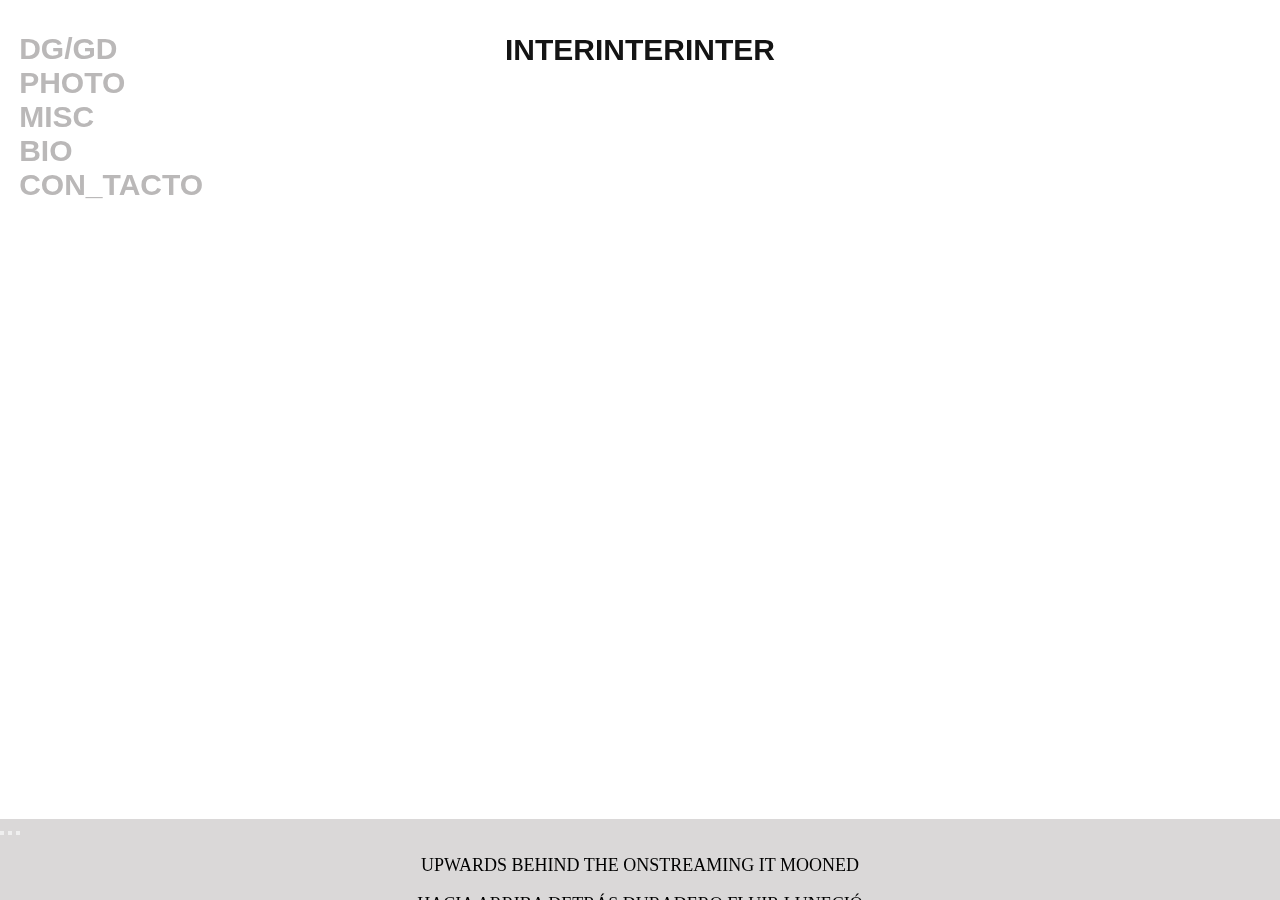
<file: index.html>
<!DOCTYPE html>
<html lang="en">
<head>
    <meta charset="UTF-8">
    <meta http-equiv="X-UA-Compatible" content="IE=edge">
    <meta name="viewport" content="width=device-width, initial-scale=1.0">
    <link rel="stylesheet" href="estilos/estilos.css">
    <link href="https://cdn.jsdelivr.net/npm/bootstrap@5.3.0/dist/css/bootstrap.min.css" rel="stylesheet" integrity="sha384-9ndCyUaIbzAi2FUVXJi0CjmCapSmO7SnpJef0486qhLnuZ2cdeRhO02iuK6FUUVM" crossorigin="anonymous">
    <title>interinterinter</title>
</head>
<body>
    <header>
        <a class="logo" href="#"> INTERINTERINTER</a>
    </header>
    <div>
        <nav>
            <ul class="menu">
                <li><a href="dg.html">DG/GD</a></li>
                <li><a href="photo.html">PHOTO</a></li>
                <li><a href="misc.html">MISC</a></li>
                <li><a href="bio.html">BIO</a></li>
                <li><a href="contacto.html">CON_TACTO</a></li>
            </ul>
        </nav>
    </div>
    
    <div id="carouselExampleIndicators" class="carousel slide">
      <div class="carousel-indicators">
        <button type="button" data-bs-target="#carouselExampleIndicators" data-bs-slide-to="0" class="active" aria-current="true" aria-label="Slide 1"></button>
        <button type="button" data-bs-target="#carouselExampleIndicators" data-bs-slide-to="1" aria-label="Slide 2"></button>
        <button type="button" data-bs-target="#carouselExampleIndicators" data-bs-slide-to="2" aria-label="Slide 3"></button>
      </div>
      <div class="carousel-inner">
        <div class="carousel-item active">
          <p class="frase-carrusel">UPWARDS BEHIND THE ONSTREAMING IT MOONED</p>
        </div>
        <div class="carousel-item">
          <p class="frase-carrusel">HACIA ARRIBA DETRÁS DURADERO FLUIR LUNECIÓ</p>
        </div>
        <div class="carousel-item">
          <p class="frase-carrusel">SURGIÓ LA LUNA SOBRE EL RÍO <i>(SE DICE)</i></p>
        </div>
      </div>
  

    <script src="https://cdn.jsdelivr.net/npm/bootstrap@5.3.0/dist/js/bootstrap.bundle.min.js" integrity="sha384-geWF76RCwLtnZ8qwWowPQNguL3RmwHVBC9FhGdlKrxdiJJigb/j/68SIy3Te4Bkz" crossorigin="anonymous"></script>
</body>
</html>
</file>
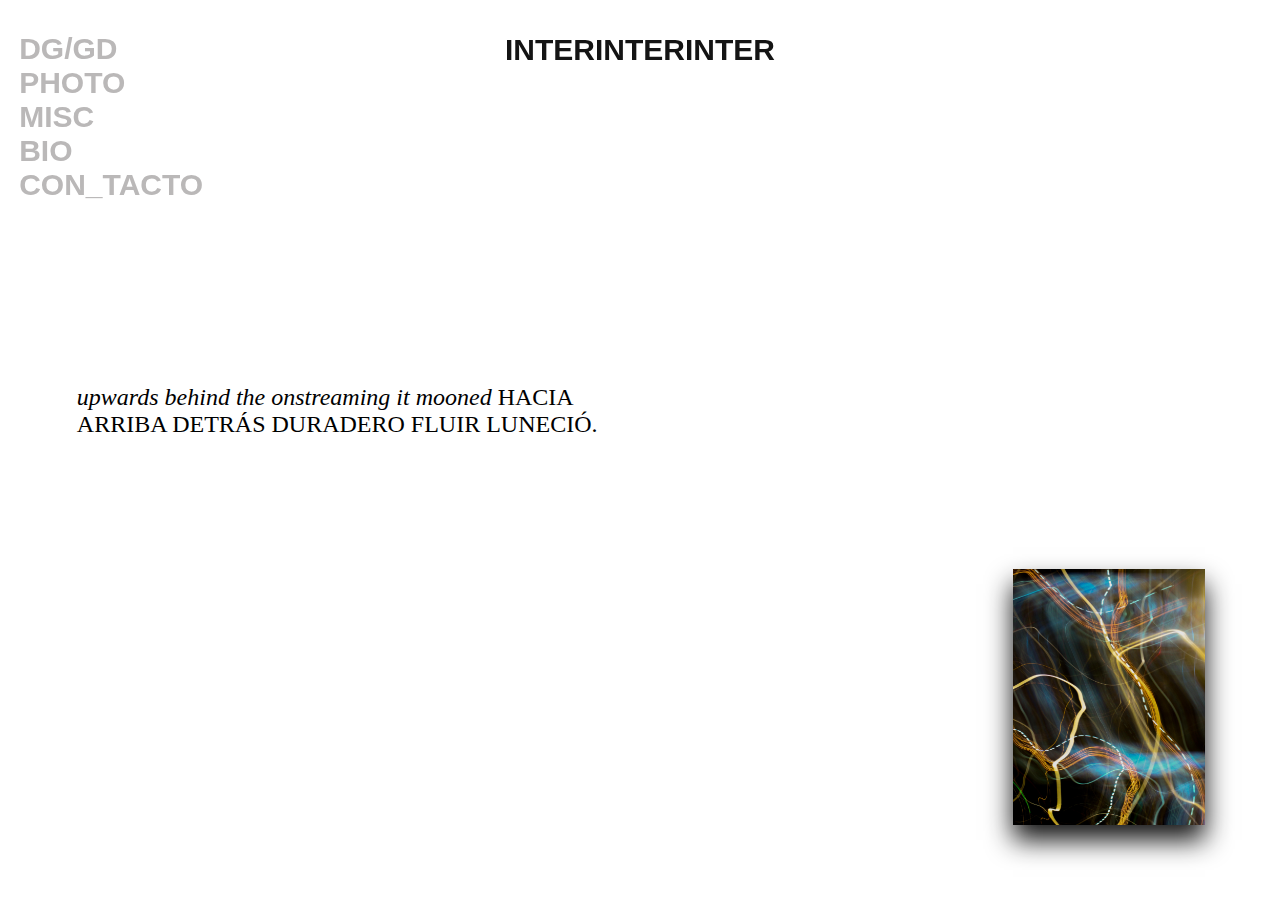
<file: misc.html>
<!DOCTYPE html>
<html lang="en">
<head>
    <meta charset="UTF-8">
    <meta http-equiv="X-UA-Compatible" content="IE=edge">
    <meta name="viewport" content="width=device-width, initial-scale=1.0">
    <title>misc</title>
    <link rel="stylesheet" href="estilos/estilos.css">
    <link href="https://cdn.jsdelivr.net/npm/bootstrap@5.3.0/dist/css/bootstrap.min.css" rel="stylesheet" integrity="sha384-9ndCyUaIbzAi2FUVXJi0CjmCapSmO7SnpJef0486qhLnuZ2cdeRhO02iuK6FUUVM" crossorigin="anonymous">
</head>
<body>
    <header>
        <a class="logo" href="index.html"> INTERINTERINTER</a>
    </header>
    <div>
        <nav>
            <ul class="menu">
                <li><a href="dg.html">DG/GD</a></li>
                <li><a href="photo.html">PHOTO</a></li>
                <li><a href="#">MISC</a></li>
                <li><a href="bio.html">BIO</a></li>
                <li><a href="contacto.html">CON_TACTO</a></li>
            </ul>
        </nav>
        <p class="text-bio-contacto"><em>upwards behind the onstreaming it mooned</em> HACIA ARRIBA DETRÁS DURADERO FLUIR LUNECIÓ.</p>
        <p class="text-bio-contacto-mobile"><em>upwards behind the onstreaming it mooned</em> HACIA ARRIBA DETRÁS DURADERO FLUIR LUNECIÓ.</p>
        <img class="img-misc" src="img/misc.jpg" alt="imagen miscelanea">
    </div>
</body>
</html>
</file>
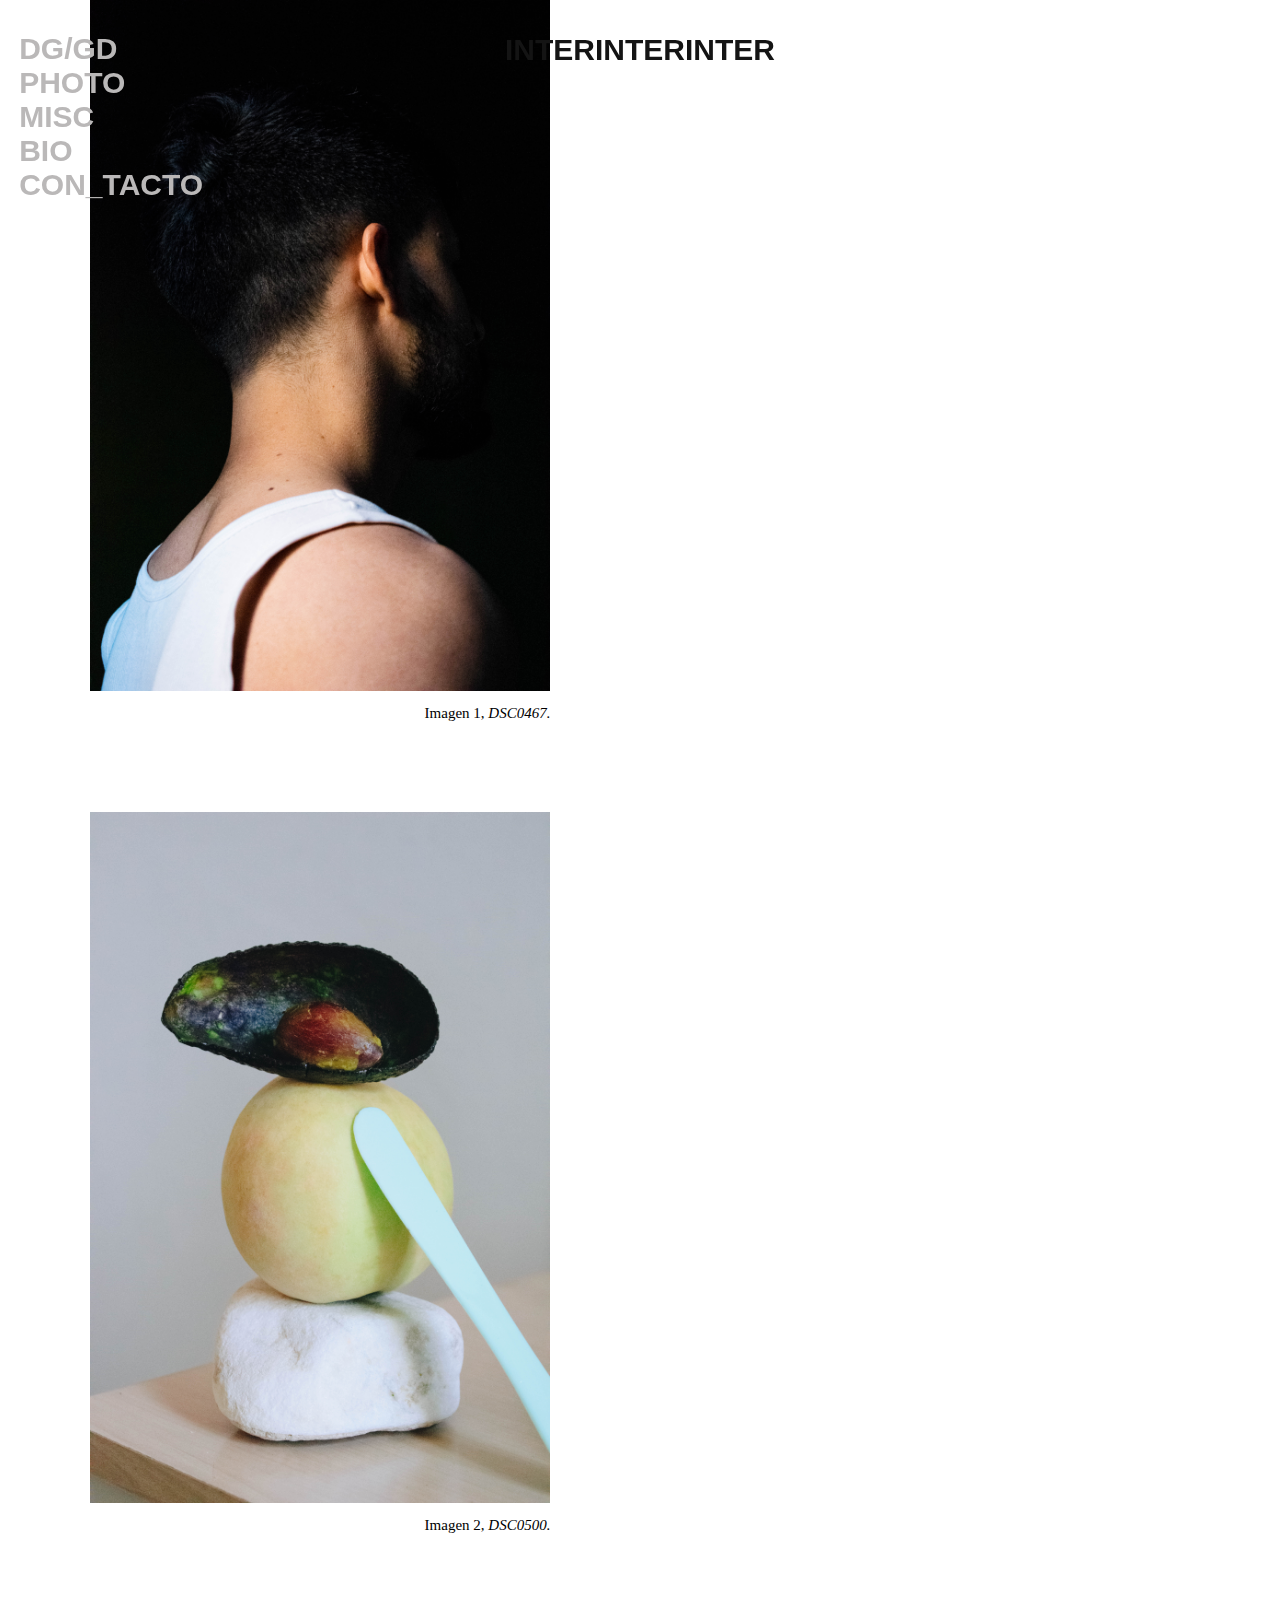
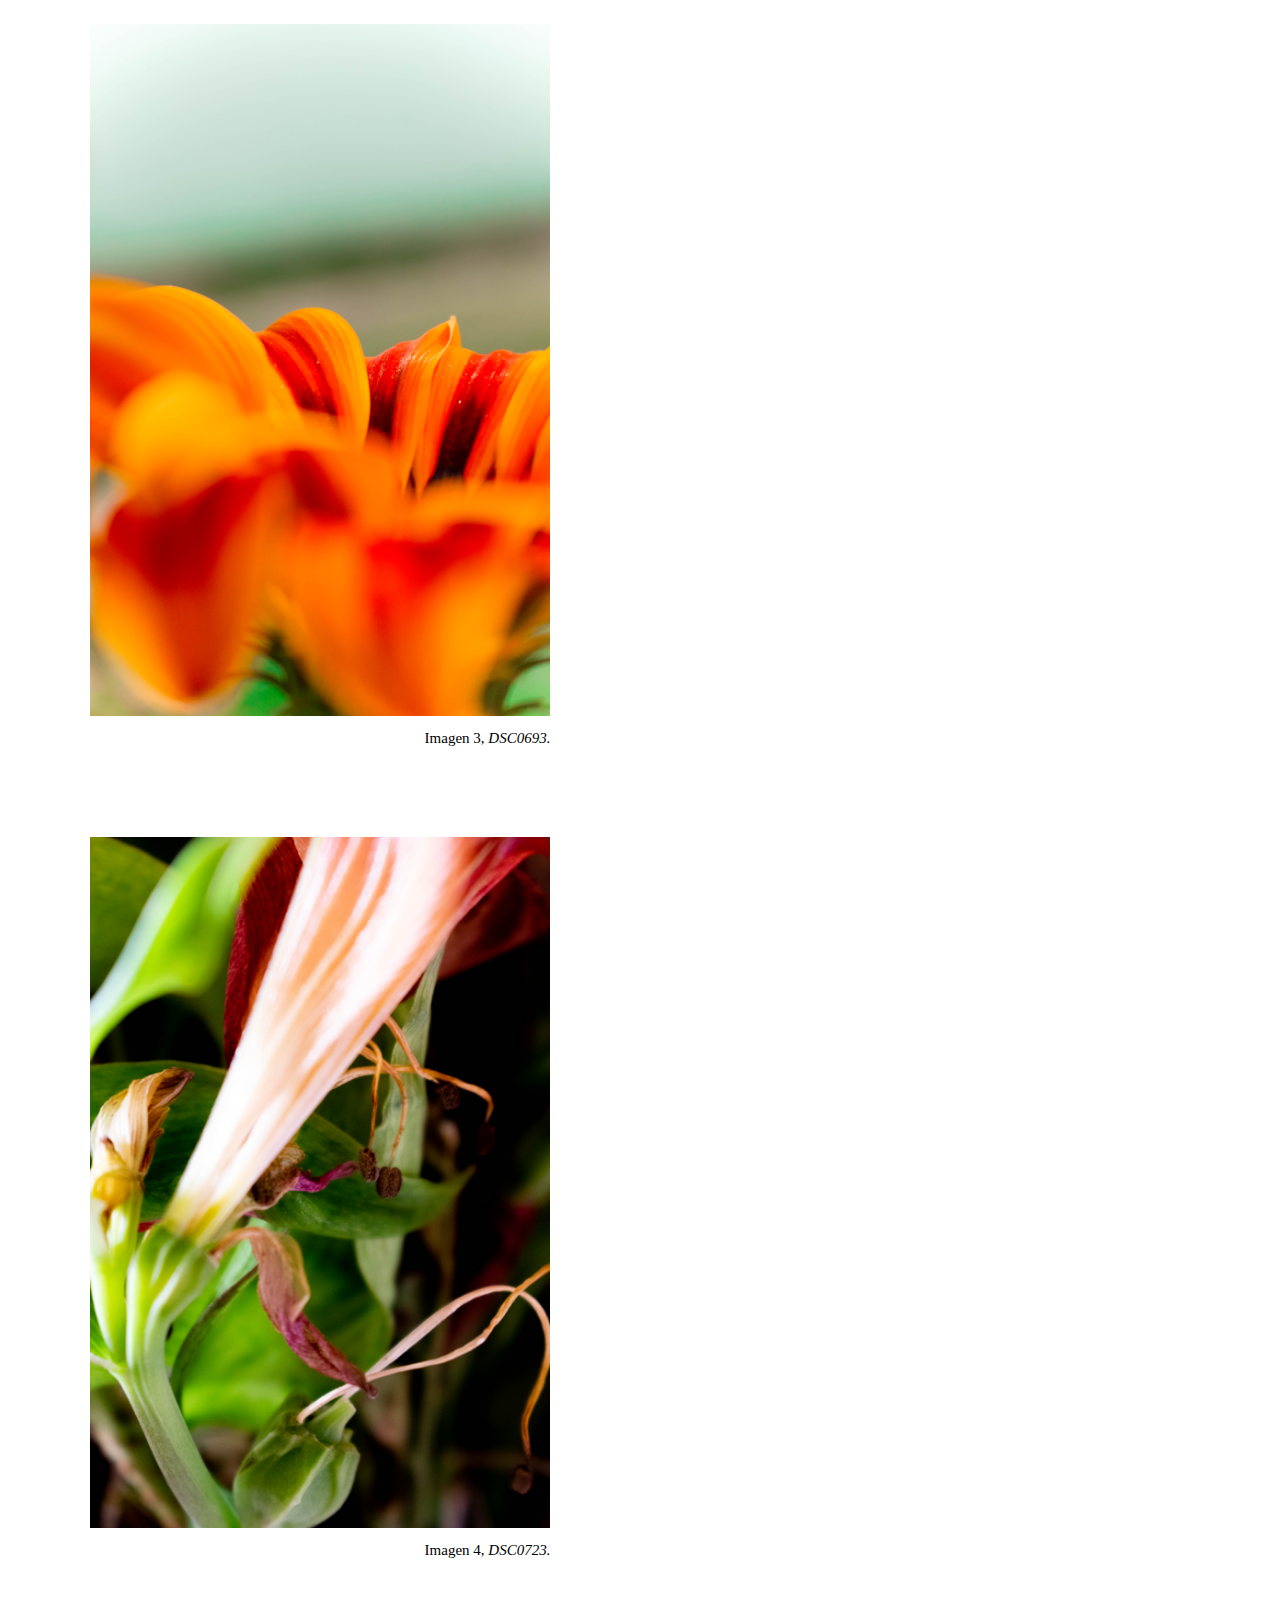
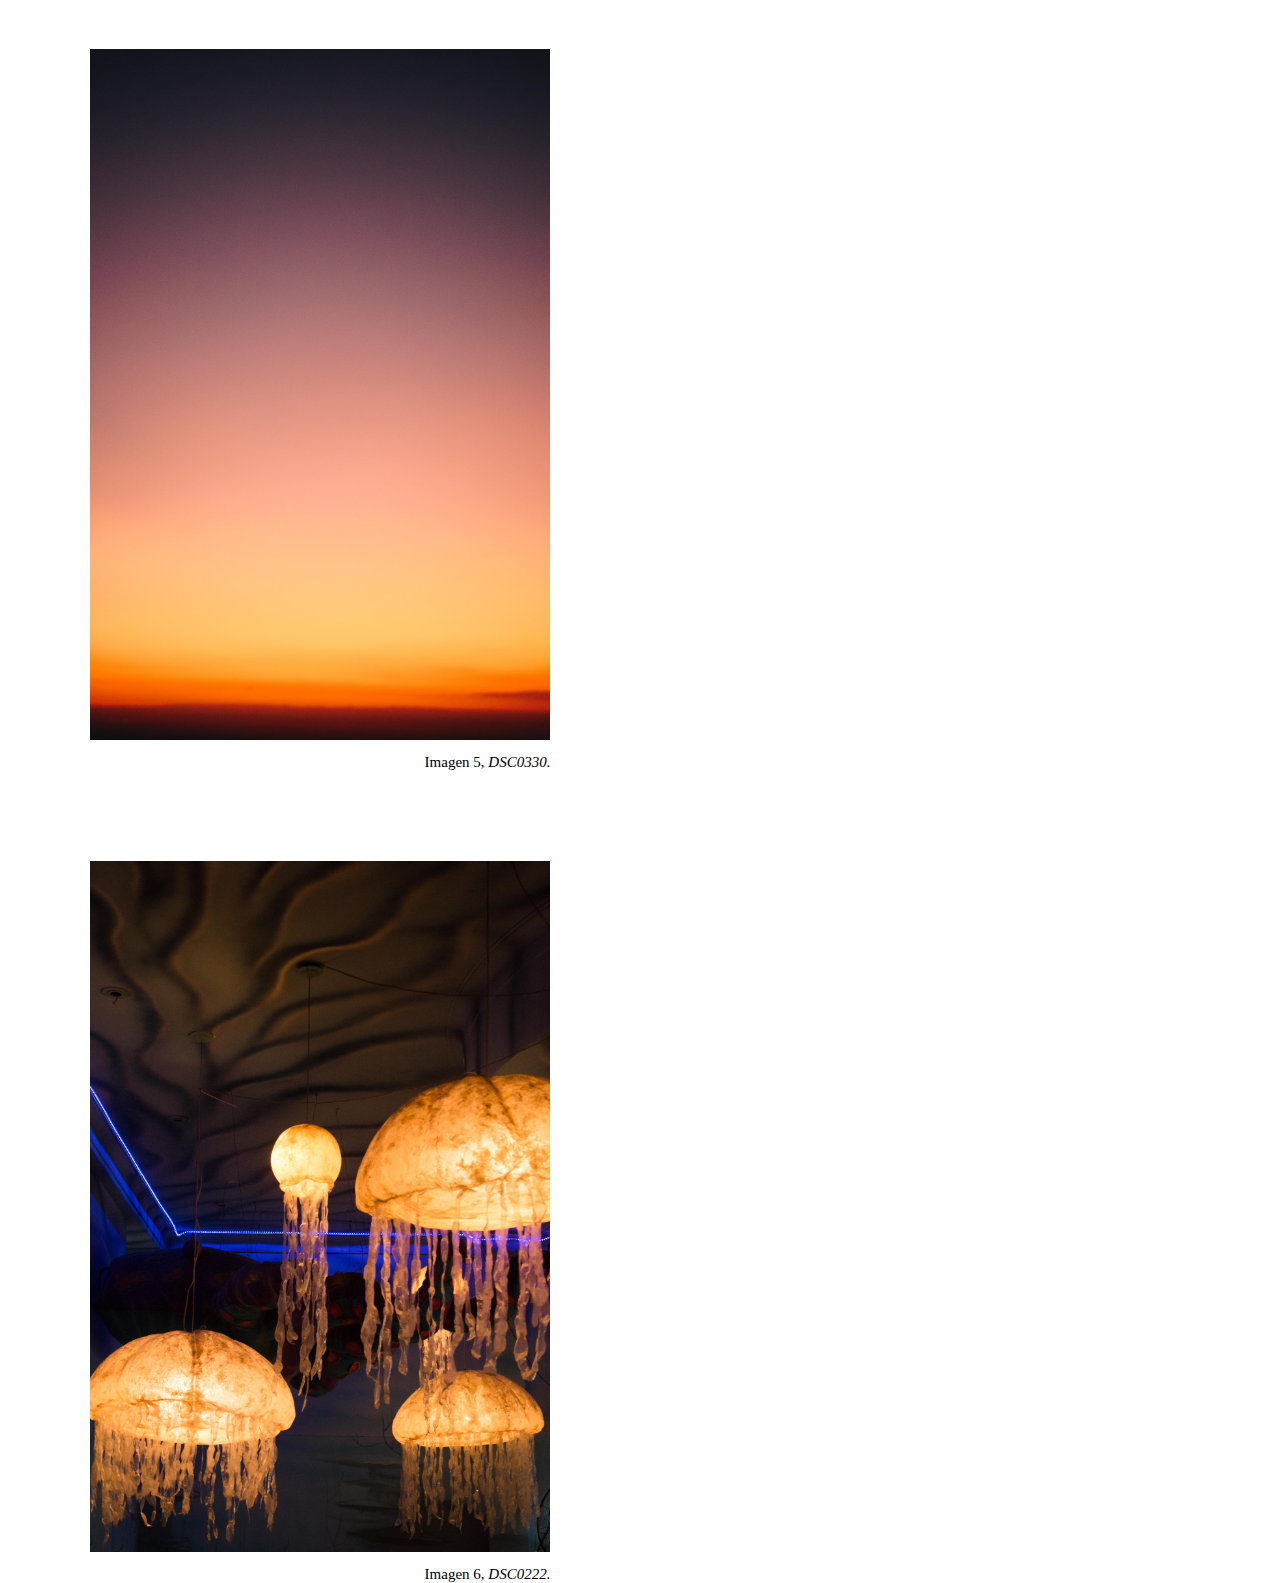
<file: photo.html>
<!DOCTYPE html>
<html lang="en">
<head>
    <meta charset="UTF-8">
    <meta http-equiv="X-UA-Compatible" content="IE=edge">
    <meta name="viewport" content="width=device-width, initial-scale=1.0">
    <title>photo</title>
    <link rel="stylesheet" href="estilos/estilos.css">
    <link href="https://cdn.jsdelivr.net/npm/bootstrap@5.3.0/dist/css/bootstrap.min.css" rel="stylesheet" integrity="sha384-9ndCyUaIbzAi2FUVXJi0CjmCapSmO7SnpJef0486qhLnuZ2cdeRhO02iuK6FUUVM" crossorigin="anonymous">
</head>
<body>
    <header>
        <a class="logo" href="index.html"> INTERINTERINTER</a>
    </header>
    <div class="body-photo">
        <nav>
            <ul class="menu">
                <li><a href="dg.html">DG/GD</a></li>
                <li><a href="#">PHOTO</a></li>
                <li><a href="misc.html">MISC</a></li>
                <li><a href="bio.html">BIO</a></li>
                <li><a href="contacto.html">CON_TACTO</a></li>
            </ul>
        </nav>
        <div class="galeria-photo">
            <div class="contenedor-photo">
                <img class="photo" src="img/_DSC0467.jpg" alt="Imagen 1">
                <p class="caption">Imagen 1, <em>DSC0467.</em> </p>
            </div>
            <div class="contenedor-photo">
                <img class="photo" src="img/_DSC0500.jpg" alt="Imagen 2">
                <p class="caption">Imagen 2, <em>DSC0500.</em></p>
            </div>
            <div class="contenedor-photo">
                <img class="photo" src="img/_DSC0693.jpg" alt="Imagen 3">
                <p class="caption">Imagen 3, <em>DSC0693.</em></p>
            </div>
            <div class="contenedor-photo">
                <img class="photo" src="img/_DSC0723.jpg" alt="Imagen 4">
                <p class="caption">Imagen 4, <em>DSC0723.</em></p>
            </div>
            <div class="contenedor-photo">
                <img class="photo" src="img/Copia de DSC_0330.jpg" alt="Imagen 5">
                <p class="caption">Imagen 5, <em>DSC0330.</em></p>
            </div>
            <div class="contenedor-photo">
                <img class="photo" src="img/DSC_0222.jpg" alt="Imagen 6">
                <p class="caption">Imagen 6, <em>DSC0222.</em></p>
            </div>
        </div>
    </div>

</body>
</html>
</file>
<file: estilos/estilos.css>
*{
    margin: 0;
    padding: 0;
    box-sizing: border-box;
}
body{
    display: flex;
    height: 100vh;
    width: 100vw;
    margin: 0;
    padding: 0;
}
header{
    position: fixed;
    align-self: center;
    width: 100vw;
    height: 100px;
    display: flex;
    justify-content: flex-end;
    align-items: center;
    padding: 0;
}
.logo{
    text-decoration: none;
    -webkit-transform: rotate(-90deg); 
    margin-right: -7rem;
    padding: 0;
    font-family: Arial, Helvetica, sans-serif;
    color: #141414;
    font-weight: bold;
    font-size: 30px;
}
nav{
    position: fixed;
    height: 100vh;
    display: flex;
    justify-content: center;
    margin-left: 1.2rem;
    padding: 0;
    -webkit-transform: rotate(90deg); 
    
}
.menu{
    position: fixed;
    align-self: center;
    display: flex;
    padding: 0;
}

.menu li {
    list-style: none;
    display: inline;
    margin-right:2rem; 
}

.menu li a{
    color: #bab8b8;
    font-family: Arial, Helvetica, sans-serif;
    font-weight: bold;
    font-size: 30px;
    text-decoration: none;
}
.menu li a:hover{
    color:#141414;
}
.mark{
    display: none;
}

.galeria{
    background-color: gray;
    display: flex;
    width: 72vw;
    flex-flow: row nowrap;
    padding: 60px;
    justify-content: space-around;
}

.proyectos{
    background-color: aquamarine;
    width: 100px;
    height: 100px;
    display: flex;
    align-items: end;
}

.body-photo{
    width: 100vw;
    display: flex;
    flex-flow: row nowrap;
    justify-content: space-between;
}

.galeria-photo{
    display: flex;
    justify-content: center;
    width: 100vw;
    flex-wrap: wrap;
}
.photo{
    width: 75vw;
}

.contenedor-photo{
    margin-bottom: 90px;
}

.caption{
    padding-top: 10px;
    font-family: 'Times New Roman', Times, serif;
    font-size: 15px;
    text-align: center;

}

.text-bio-contacto{
    display: none;
}
.text-bio-contacto-mobile{
    width: 100vw;
    font-family: 'Times New Roman', Times, serif;
    font-size: 1.2rem;
    padding: 15vw;
}
.img-misc{
    width: 30vw;
    position: fixed;
    bottom: 75px;
    right:75px;
    box-shadow: 0px 15px 25px #141414;
}

.carousel{
    height:9vh;
    position: fixed;
    z-index: 1;
    bottom: 0px;
    width: 100vw;
    background-color: rgb(218, 216, 216);
    align-self: flex-end;
    padding: 0;
}

.carousel-item{
    margin: 2vh 0 0 0;
    padding: 0;
    
}

.carousel-item p{
    font-family: 'Times New Roman', Times, serif;
    font-size: 2vh;
    margin: 0;
    padding: 0;
    text-align: center;
}
    

@media screen and (min-width:600px){
    nav{
        height: 100vh;
        display: flex;
        justify-content: flex-start;
        align-items: flex-start;
        padding: 0;
        -webkit-transform: rotate(0deg); 
        
    }
    .menu{
        display: flex;
        flex-direction: column;
        align-self: flex-start;
        margin-top: 2rem;
    }
}

@media screen and (min-width:1024px){
    
    header{
        align-self: flex-start;
        width: 100vw;
        display: flex;
        justify-content: center;
        align-items: center;
        padding: 0;
    }
    .logo{
        margin: 0;
        padding: 0;
        -webkit-transform: rotate(0deg); 
    }
    
    .galeria{
        background-color: gray;
        display: flex;
        width: 72vw;
        flex-flow: row nowrap;
        padding: 60px;
        justify-content: space-around;
    }
    
    .proyectos{
        background-color: aquamarine;
        width: 100px;
        height: 100px;
        display: flex;
        align-items: end;
    }
    
    .body-photo{
        width: 100vw;
        display: flex;
        flex-flow: row nowrap;
        justify-content: space-between;
    }
    
    .galeria-photo{
        display: flex;
        width: 50vw;
        flex-wrap: wrap;
    }
    .photo{
        width: 36vw;
    }
    
    .contenedor-photo{
        margin-bottom: 90px;
    }
    
    .caption{
        padding-top: 10px;
        font-family: 'Times New Roman', Times, serif;
        font-size: 15px;
        text-align: right;
    
    }
    
    .text-bio-contacto{
        width: 50vw;
        margin-top: 30vw;
        padding-left: 6vw;
        font-family: 'Times New Roman', Times, serif;
        font-size: 24px;
        display: block;
    }
    .text-bio-contacto-mobile{
        display: none;
    }
    
    .mark
    {
       -webkit-transform: rotate(90deg);     
       width: 150px;  
       position: fixed;
       bottom: 75px;
    }
    
    .img-misc{
        width: 15vw;
        position: fixed;
        bottom: 75px;
        right:75px;
        box-shadow: 0px 15px 25px #141414;
    }
}
</file>
